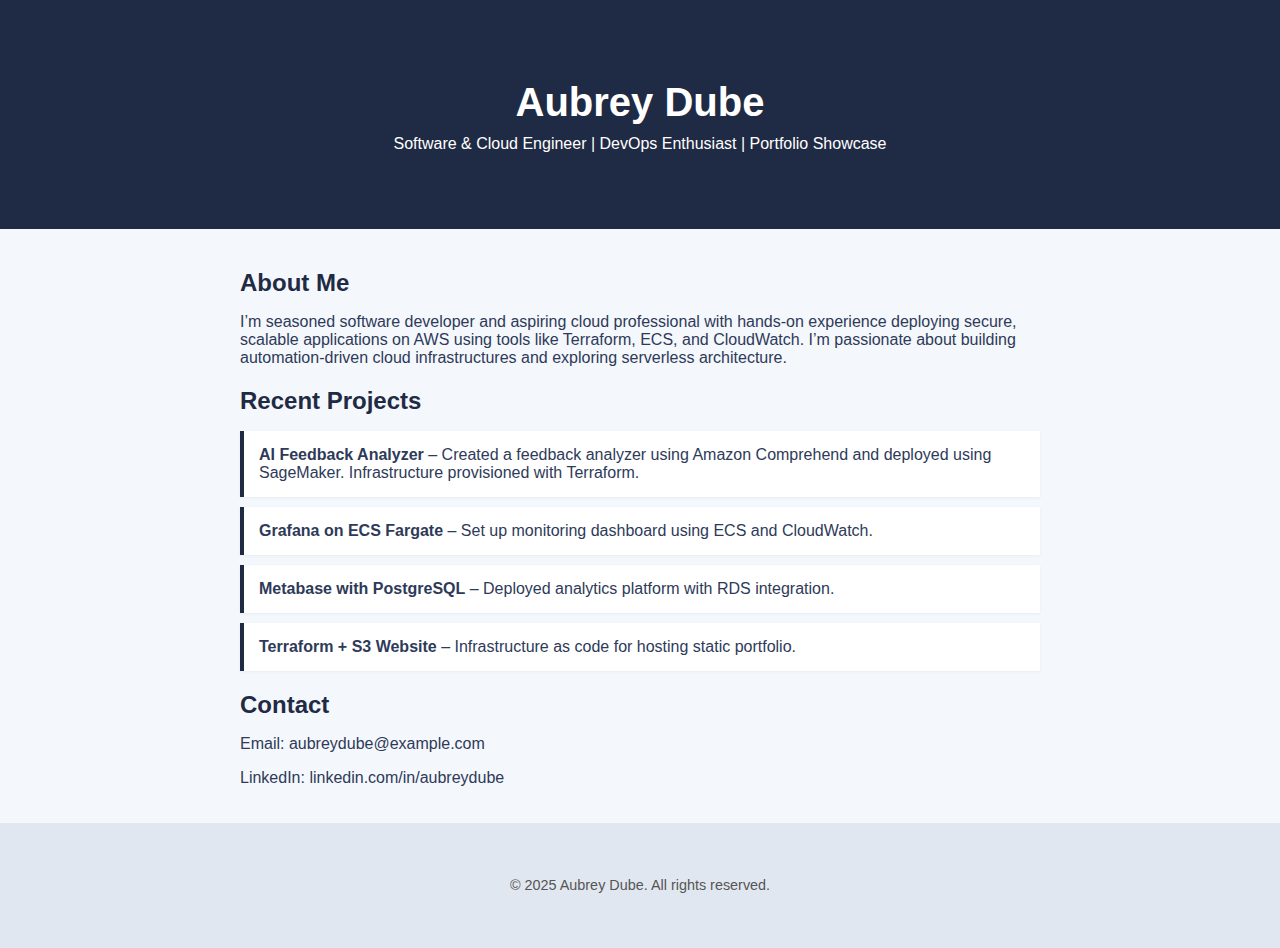
<file: S3-CloudFront-week8/index.html>
<!DOCTYPE html>
<html lang="en">
<head>
    <meta charset="UTF-8">
    <meta name="viewport" content="width=device-width, initial-scale=1.0">
    <title>Aubrey Dube – Portfolio</title>
    <link rel="stylesheet" href="styles.css">
</head>
<body>
    <header>
        <div class="container">
            <h1>Aubrey Dube</h1>
            <p>Software & Cloud Engineer | DevOps Enthusiast | Portfolio Showcase</p>
        </div>
    </header>
    <main class="container">
        <section>
            <h2>About Me</h2>
            <p>I’m seasoned software developer and aspiring cloud professional with hands-on experience deploying secure, scalable applications on AWS using tools like Terraform, ECS, and CloudWatch. I’m passionate about building automation-driven cloud infrastructures and exploring serverless architecture.</p>
        </section>
        <section>
            <h2>Recent Projects</h2>
            <ul class="project-list">
                <li>
                    <strong>AI Feedback Analyzer</strong> – Created a feedback analyzer using Amazon Comprehend and deployed using SageMaker. Infrastructure provisioned with Terraform.
                </li>
                <li>
                    <strong>Grafana on ECS Fargate</strong> – Set up monitoring dashboard using ECS and CloudWatch.
                </li>
                <li>
                    <strong>Metabase with PostgreSQL</strong> – Deployed analytics platform with RDS integration.
                </li>
                <li>
                    <strong>Terraform + S3 Website</strong> – Infrastructure as code for hosting static portfolio.
                </li>
            </ul>
        </section>
        <section>
            <h2>Contact</h2>
            <p>Email: <a href="mailto:aubreydube@example.com">aubreydube@example.com</a></p>
            <p>LinkedIn: <a href="#">linkedin.com/in/aubreydube</a></p>
        </section>
    </main>
    <footer>
        <div class="container">
            <p>© 2025 Aubrey Dube. All rights reserved.</p>
        </div>
    </footer>
    <script src="script.js"></script>
</body>
</html>
</file>
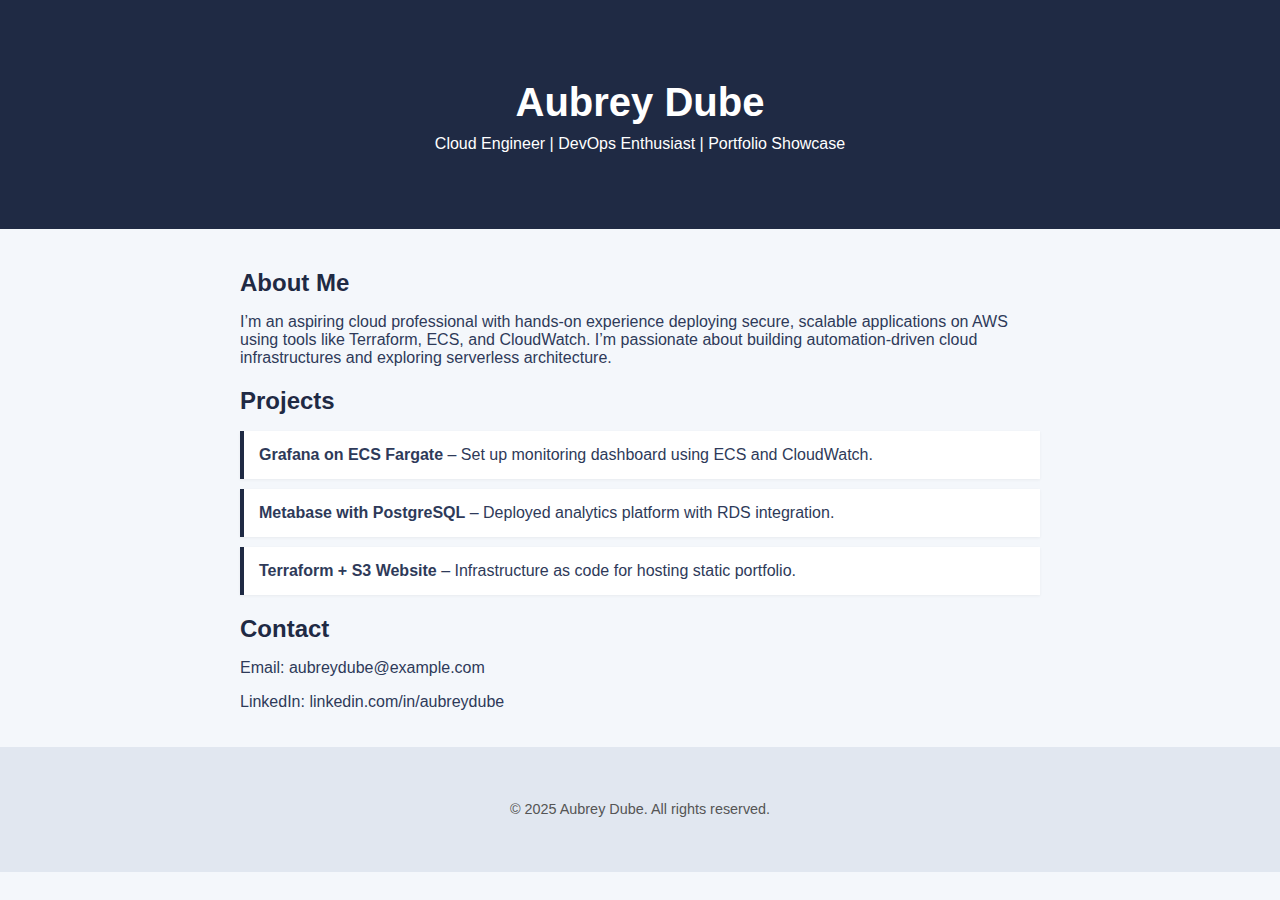
<file: S3-CloudFront/index.html>
<!DOCTYPE html>
<html lang="en">
<head>
    <meta charset="UTF-8">
    <meta name="viewport" content="width=device-width, initial-scale=1.0">
    <title>Aubrey Dube – Portfolio</title>
    <link rel="stylesheet" href="styles.css">
</head>
<body>
    <header>
        <div class="container">
            <h1>Aubrey Dube</h1>
            <p>Cloud Engineer | DevOps Enthusiast | Portfolio Showcase</p>
        </div>
    </header>
    <main class="container">
        <section>
            <h2>About Me</h2>
            <p>I’m an aspiring cloud professional with hands-on experience deploying secure, scalable applications on AWS using tools like Terraform, ECS, and CloudWatch. I’m passionate about building automation-driven cloud infrastructures and exploring serverless architecture.</p>
        </section>
        <section>
            <h2>Projects</h2>
            <ul class="project-list">
                <li>
                    <strong>Grafana on ECS Fargate</strong> – Set up monitoring dashboard using ECS and CloudWatch.
                </li>
                <li>
                    <strong>Metabase with PostgreSQL</strong> – Deployed analytics platform with RDS integration.
                </li>
                <li>
                    <strong>Terraform + S3 Website</strong> – Infrastructure as code for hosting static portfolio.
                </li>
            </ul>
        </section>
        <section>
            <h2>Contact</h2>
            <p>Email: <a href="mailto:aubreydube@example.com">aubreydube@example.com</a></p>
            <p>LinkedIn: <a href="#">linkedin.com/in/aubreydube</a></p>
        </section>
    </main>
    <footer>
        <div class="container">
            <p>© 2025 Aubrey Dube. All rights reserved.</p>
        </div>
    </footer>
    <script src="script.js"></script>
</body>
</html>
</file>
<file: S3-CloudFront-week8/styles.css>
body {
    margin: 0;
    font-family: 'Segoe UI', Tahoma, Geneva, Verdana, sans-serif;
    background-color: #f4f7fb;
    color: #2e3a59;
}
.container {
    width: 90%;
    max-width: 800px;
    margin: auto;
    padding: 20px;
}
header {
    background-color: #1f2a44;
    color: #ffffff;
    padding: 60px 0 40px;
    text-align: center;
}
header h1 {
    margin: 0;
    font-size: 2.5em;
}
header p {
    font-weight: 300;
    margin-top: 10px;
}
h2 {
    color: #1f2a44;
    margin-bottom: 10px;
}
.project-list {
    list-style: none;
    padding: 0;
}
.project-list li {
    background: #ffffff;
    margin-bottom: 10px;
    padding: 15px;
    border-left: 4px solid #1f2a44;
    box-shadow: 0 1px 3px rgba(0,0,0,0.05);
}
footer {
    background-color: #e1e7f0;
    text-align: center;
    padding: 20px 0;
    font-size: 0.9em;
    color: #555;
}
a {
    color: #2e3a59;
    text-decoration: none;
}
a:hover {
    text-decoration: underline;
}
</file>
<file: S3-CloudFront/styles.css>
body {
    margin: 0;
    font-family: 'Segoe UI', Tahoma, Geneva, Verdana, sans-serif;
    background-color: #f4f7fb;
    color: #2e3a59;
}
.container {
    width: 90%;
    max-width: 800px;
    margin: auto;
    padding: 20px;
}
header {
    background-color: #1f2a44;
    color: #ffffff;
    padding: 60px 0 40px;
    text-align: center;
}
header h1 {
    margin: 0;
    font-size: 2.5em;
}
header p {
    font-weight: 300;
    margin-top: 10px;
}
h2 {
    color: #1f2a44;
    margin-bottom: 10px;
}
.project-list {
    list-style: none;
    padding: 0;
}
.project-list li {
    background: #ffffff;
    margin-bottom: 10px;
    padding: 15px;
    border-left: 4px solid #1f2a44;
    box-shadow: 0 1px 3px rgba(0,0,0,0.05);
}
footer {
    background-color: #e1e7f0;
    text-align: center;
    padding: 20px 0;
    font-size: 0.9em;
    color: #555;
}
a {
    color: #2e3a59;
    text-decoration: none;
}
a:hover {
    text-decoration: underline;
}
</file>
